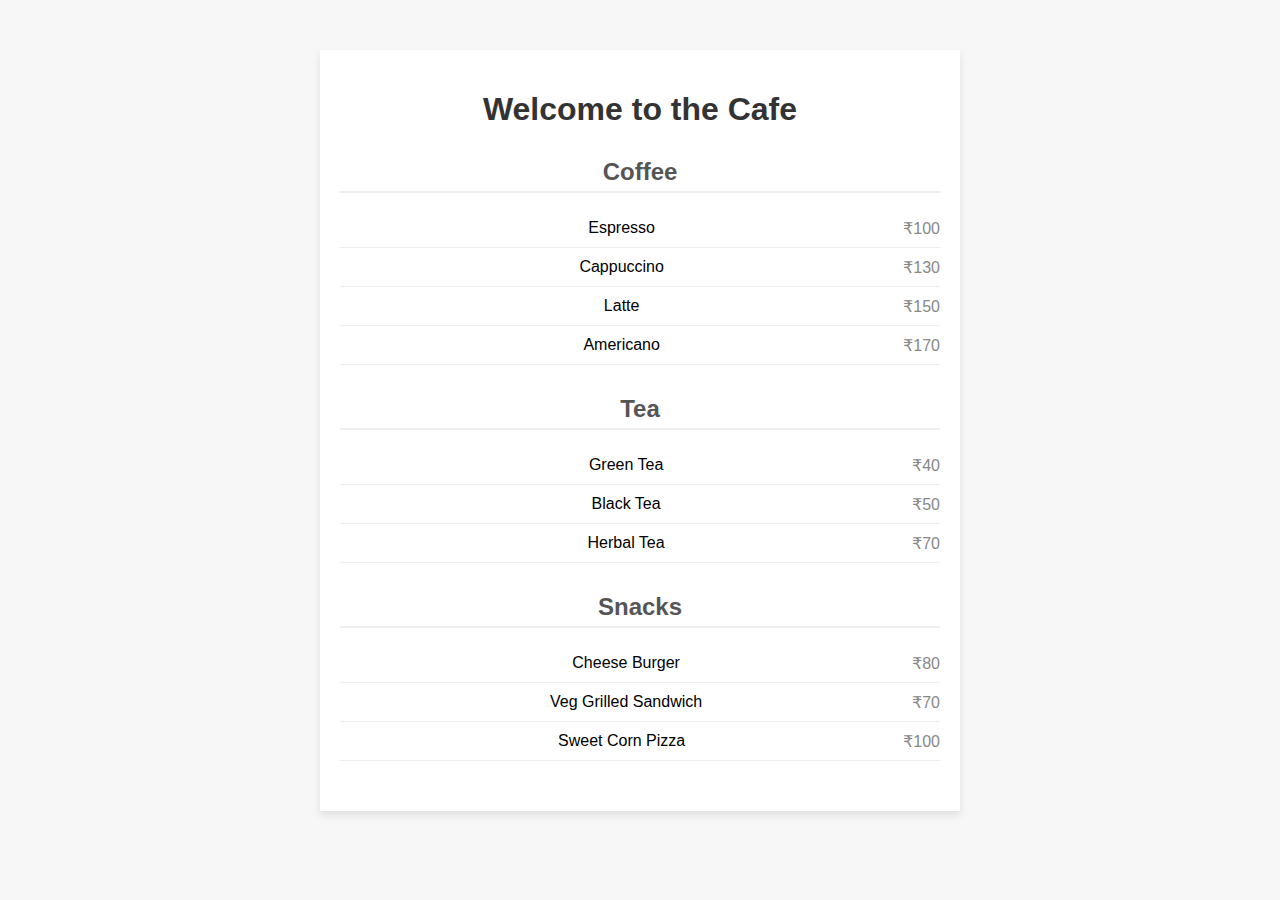
<file: cafe menu.html>
<!DOCTYPE html>
<html lang="en">
<head>
    <meta charset="UTF-8">
    <meta name="viewport" content="width=device-width, initial-scale=1.0">
    <title>Cafe Menu</title>
    <style>
        body {
            font-family: Arial, sans-serif;
            background-color: #f7f7f7;
            margin: 0;
            padding: 0;
            text-align: center;
        }
        .menu {
            max-width: 600px;
            margin: 50px auto;
            padding: 20px;
            background-color: white;
            box-shadow: 0 4px 8px rgba(0, 0, 0, 0.1);
        }
        h1 {
            color: #333;
        }
        .menu-section {
            margin: 30px 0;
        }
        h2 {
            color: #555;
            border-bottom: 2px solid #eee;
            padding-bottom: 5px;
            margin-bottom: 10px;
        }
        ul {
            list-style-type: none;
            padding: 0;
        }
        li {
            padding: 10px 0;
            border-bottom: 1px solid #eee;
        }
        .price {
            float: right;
            color: #888;
        }
    </style>
</head>
<body>

    <div class="menu">
        <h1>Welcome to the Cafe</h1>

        <div class="menu-section">
            <h2>Coffee</h2>
            <ul>
                <li>Espresso <span class="price">₹100</span></li>
                <li>Cappuccino <span class="price">₹130</span></li>
                <li>Latte <span class="price">₹150</span></li>
                <li>Americano <span class="price">₹170</span></li>
            </ul>
        </div>

        <div class="menu-section">
            <h2>Tea</h2>
            <ul>
                <li>Green Tea <span class="price">₹40</span></li>
                <li>Black Tea <span class="price">₹50</span></li>
                <li>Herbal Tea <span class="price">₹70</span></li>
            </ul>
        </div>

        <div class="menu-section">
            <h2>Snacks</h2>
            <ul>
                <li>Cheese Burger <span class="price">₹80</span></li>
                <li>Veg Grilled Sandwich<span class="price">₹70</span></li>
                <li>Sweet Corn Pizza<span class="price">₹100</span></li>
            </ul>
        </div>
    </div>

</body>
</html>
</file>
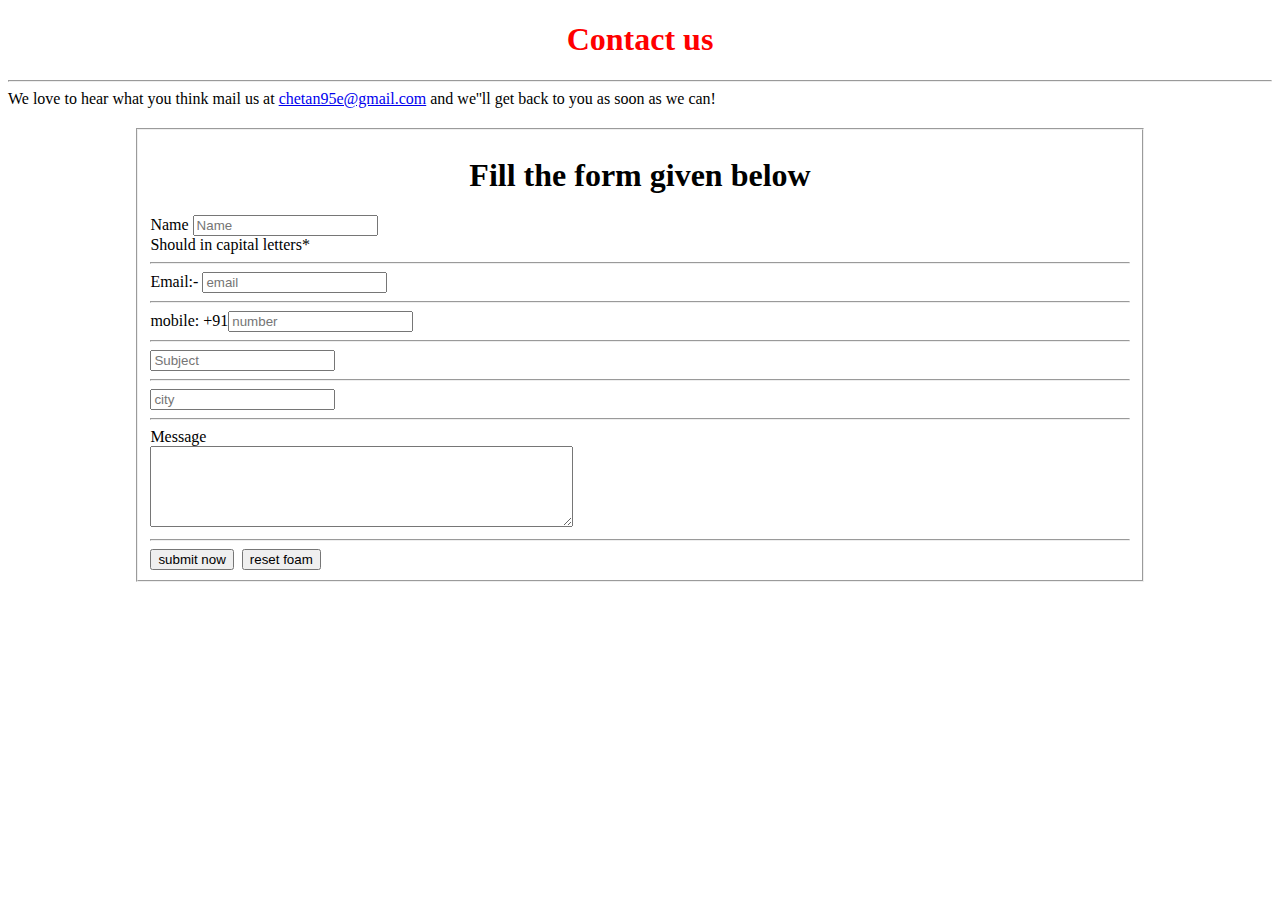
<file: contact.html>
<!DOCTYPE html>
<html lang="en">
<head>
    <meta charset="UTF-8">
    <meta name="viewport" content="width=device-width, initial-scale=1.0">
    <title>Contact us</title>
    <style>
        #d1{
            color: red;
        }
        #d2{
            margin-left: 10% ;
            margin-right: 10%;
            margin-top: 20px;
        }
    </style>
</head>
<body>
    <div id="d1">
    <center> <h1 id="rh1">Contact us</h1></center></div><hr>
    We love to hear what you think mail us at <a href="mailto:chetan95e@gmail.com" target="_blank">chetan95e@gmail.com</a> and we''ll get back to you as soon as we can!
<div id="d2">
    <fieldset>
        <center><h1>Fill the form given below</h1></center>
        <label for='name'>Name</label>
        <input type="text" id="name" placeholder="Name" name="customer name" required><br>Should in capital letters*<br><hr>
        <label for="mail">Email:-</label>
        <input type="text" id="mail" placeholder="email" name="customer mail"><br><hr>
        mobile: +91<input type="number" name="customer number" placeholder="number" required><br><hr>
        <label  for="subject"></label>
        <input type="text" id="subject" placeholder="Subject" name="subject"><br><hr>
         <input type="text" placeholder="city" name="city"><br><hr>
         Message<br>
         <textarea name="message"  rows="5 " cols="50" ></textarea><br><hr>
        <input type="submit" value="submit now">&nbsp;
        <input type="reset" value="reset foam">
    </fieldset>
        </fieldset>
    </div>
</body>
</html>
</file>
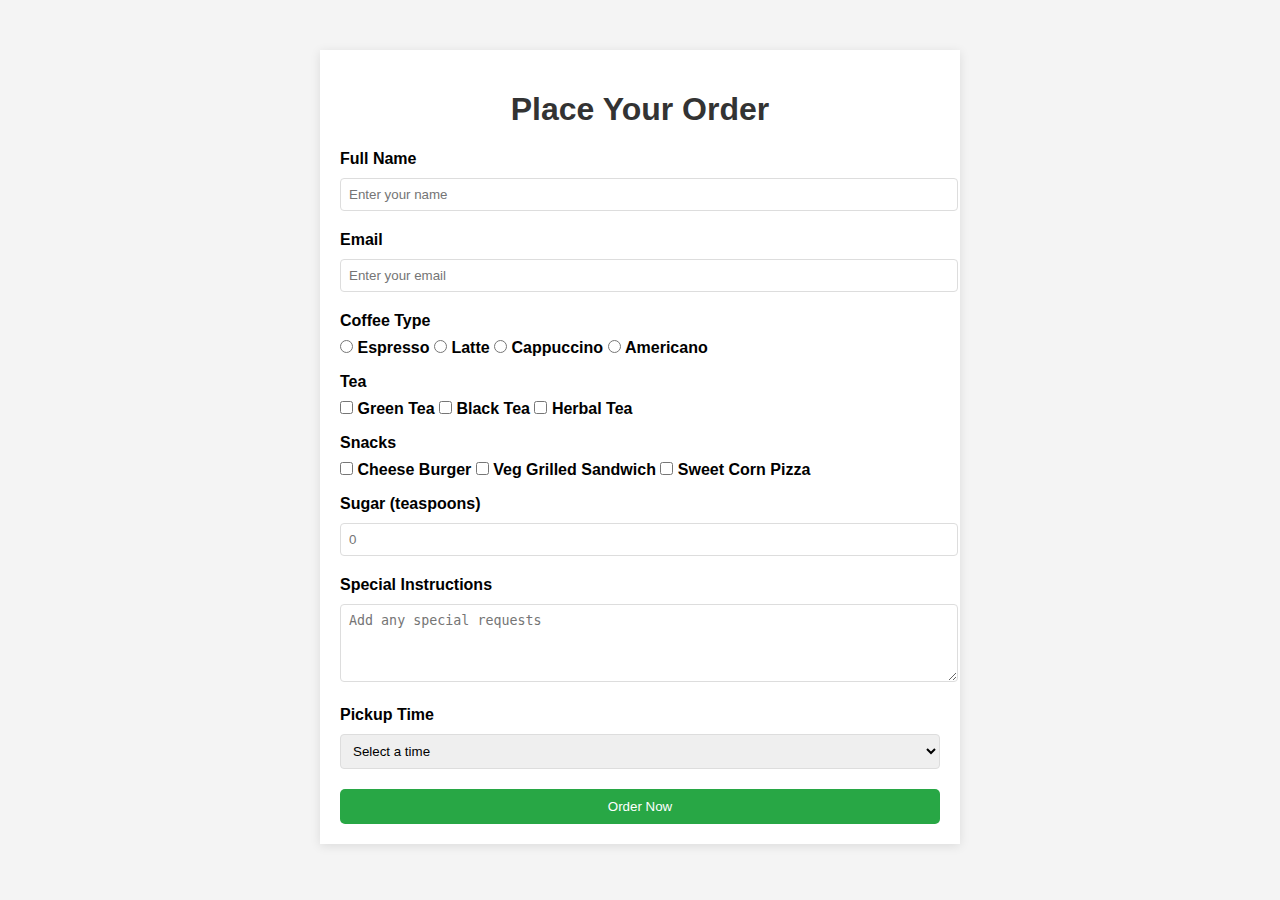
<file: order.html>
<!DOCTYPE html>
<html lang="en">
<head>
    <meta charset="UTF-8">
    <meta name="viewport" content="width=device-width, initial-scale=1.0">
    <title>Online Cafe Order</title>
    <style>
        body {
            font-family: Arial, sans-serif;
            background-color: #f4f4f4;
            margin: 0;
            padding: 0;
        }
        .container {
            max-width: 600px;
            margin: 50px auto;
            padding: 20px;
            background-color: white;
            box-shadow: 0 2px 10px rgba(0, 0, 0, 0.1);
        }
        h1 {
            text-align: center;
            color: #333;
        }
        label {
            font-weight: bold;
        }
        input, select, textarea {
            width: 100%;
            padding: 8px;
            margin: 10px 0 20px 0;
            border: 1px solid #ddd;
            border-radius: 4px;
        }
        input[type="radio"], input[type="checkbox"] {
            width: auto;
        }
        button {
            background-color: #28a745;
            color: white;
            padding: 10px 15px;
            border: none;
            border-radius: 5px;
            cursor: pointer;
            width: 100%;
        }
        button:hover {
            background-color: #218838;
        }
    </style>
</head>
<body>

    <div class="container">
        <h1>Place Your Order</h1>
        <form action="/submit_order" method="post">
            
            <label for="name">Full Name</label>
            <input type="text" id="name" name="customer_name" placeholder="Enter your name" required>

            <label for="email">Email</label>
            <input type="email" id="email" name="customer_email" placeholder="Enter your email" required>

            
            <label>Coffee Type</label><br>
            <input type="radio" id="espresso" name="coffee_type" value="Espresso" required>
            <label for="espresso">Espresso</label>
            <input type="radio" id="latte" name="coffee_type" value="Latte">
            <label for="latte">Latte</label>
            <input type="radio" id="cappuccino" name="coffee_type" value="Cappuccino">
            <label for="cappuccino">Cappuccino</label>
            <input type="radio" id="Americano" name="coffee_type" value="Americano">
            <label for="Americano">Americano</label><br>
            
            <label>Tea</label><br>
            <input type="checkbox" id="Green Tea" name="Tea" value="Green Tea">
            <label for="Green Tea">Green Tea</label>
            <input type="checkbox" id="Black Tea" name="Tea" value="Black Tea">
            <label for="Black Tea">Black Tea</label>
            <input type="checkbox" id="Herbal Tea" name="Tea" value="Herbal Tea">
            <label for="Herbal Tea">Herbal Tea</label><br>

            <label>Snacks</label><br>
            <input type="checkbox" id="Cheese Burger" name="Snacks" value="Cheese Burger">
            <label for="Cheese Burger">Cheese Burger</label>
            <input type="checkbox" id="Veg Grilled Sandwich" name="Snacks" value="Veg Grilled Sandwich">
            <label for="Veg Grilled Sandwich">Veg Grilled Sandwich</label>
            <input type="checkbox" id="Sweet Corn Pizza" name="Sweet Corn Pizza" value="Sweet Corn Pizza">
            <label for="Sweet Corn Pizza">Sweet Corn Pizza</label><br>

         
            <label for="sugar">Sugar (teaspoons)</label>
            <input type="number" id="sugar" name="sugar" min="0" max="5" placeholder="0">

         
            <label for="comments">Special Instructions</label>
            <textarea id="comments" name="comments" placeholder="Add any special requests" rows="4"></textarea>

       
            <label for="pickup">Pickup Time</label>
            <select id="pickup" name="pickup_time" required>
                <option value="">Select a time</option>
                <option value="8:00 AM">8:00 AM</option>
                <option value="9:00 AM">9:00 AM</option>
                <option value="10:00 AM">10:00 AM</option>
                <option value="11:00 AM">11:00 AM</option>
            </select>

            <button type="submit">Order Now</button>
        </form>
    </div>

</body>
</html>
</file>
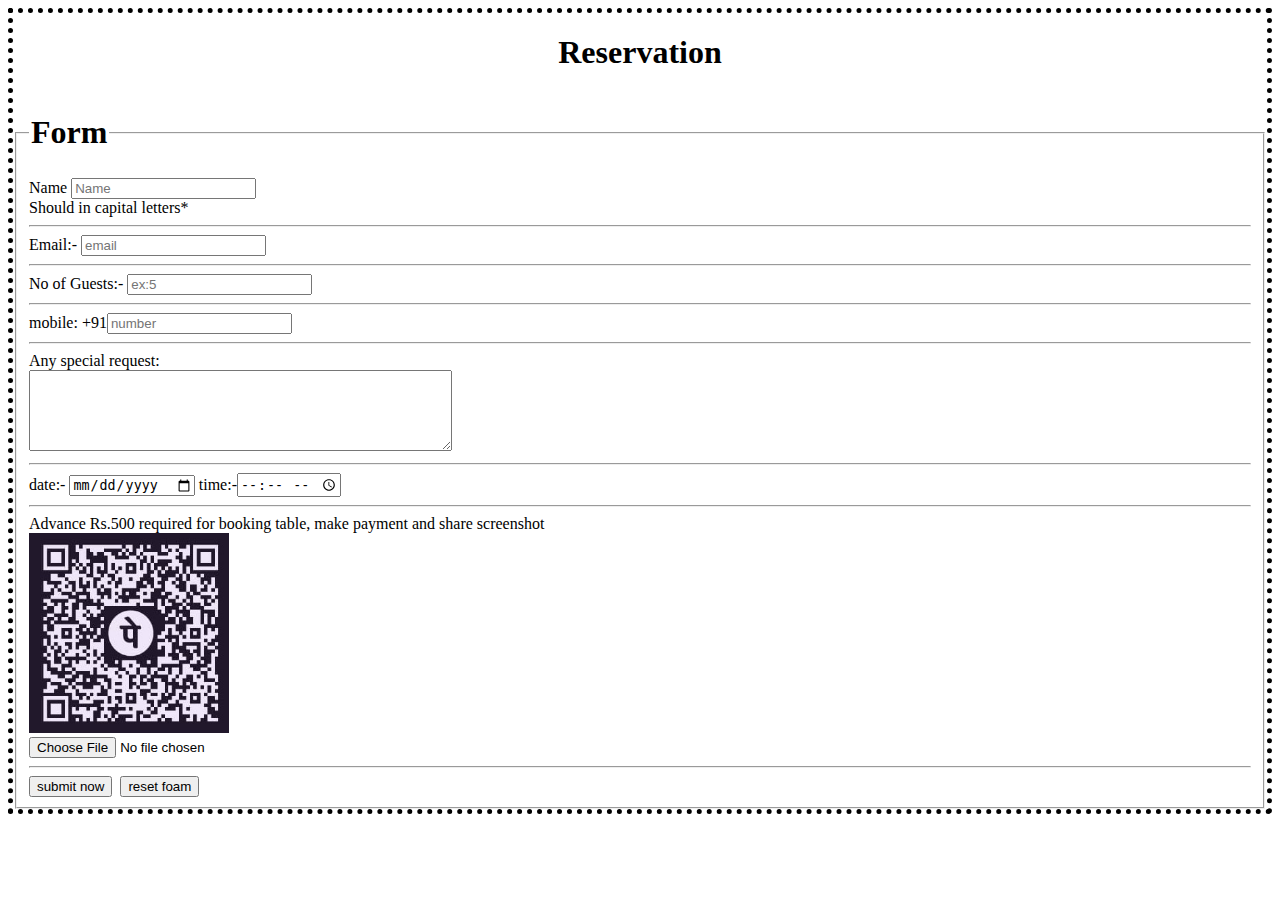
<file: reservation.html>
<!DOCTYPE html>
<html lang="en">
<head>
    <meta charset="UTF-8">
    <meta name="viewport" content="width=device-width, initial-scale=1.0">
    <title>reservation</title>
    <style>
        body{
            border: 5px dotted black;
        }
    </style>
</head>
<body>
    <script>
        function data()
        {
            var a=document.getElementById("name").value;
            var b=document.getElementById('mobile').value;
            var c=document.getElementById('Guests').value;
            var d=document.getElementById('mail').value;
            if(a=="" || b=="" || c=="")
            {
            alert('name ,mobile,Guests fields are mandatory');
            return false;
         }
        else if(b.length<10||b.length>10){
alert('number should be of 10 digits! please enter valid no.');
return false;
        }
        else if(isNaN(b)){
            alert('only Number allowed!please enter valid no.' );
            return false;
        }
        else if(c!=d){
            alert("Please enter same Password");
            return false
        }
        else{
            return true
        }
    }
     
    </script>
    
       <center> <h1 id="rh1">Reservation</h1></center>
       <Form onsubmit="return data()" action="index.html">
<fieldset>
    <legend><h1>Form</h1></legend>
    <label for='name'>Name</label>
    <input type="text" id="name" placeholder="Name" name="customer name" required><br>Should in capital letters*<br><hr>
    <label for="mail">Email:-</label>
    <input type="text" id="mail" placeholder="email" name="customer mail"><br><hr>
    <label for="adults">No of Guests:-</label>
    <input type="number" id="Guests" placeholder="ex:5" name="Guests"><br><hr>
    mobile: +91<input type="number" name="customer number" placeholder="number" required id="mobil"><br><hr>
    Any special request:<br>
    <textarea name="my text" rows="5" cols="50"></textarea><br><hr>
    date:- <input type="date" name="my date">
    time:-<input type="time" name="foam time"><br><hr>
    Advance Rs.500 required for booking table, make payment and share screenshot<br><img src="qr.jpg" height="200px" width="200px"> <br>
    <input type="file" name="myfile" ><br><hr>
    <input type="submit" value="submit now">&nbsp;

    <input type="reset" value="reset foam">
</fieldset>
<Form>
</body>
</html>
</file>
